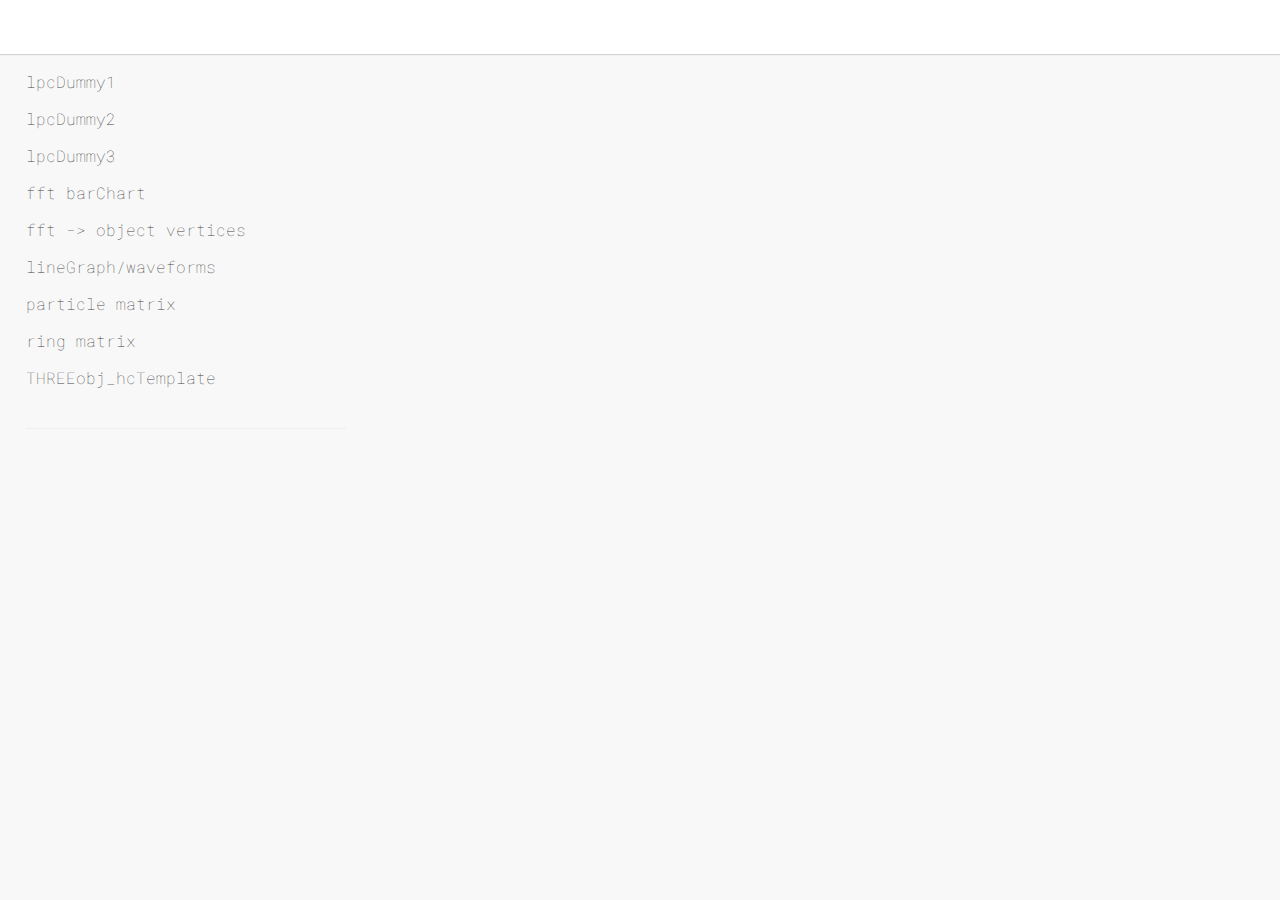
<file: index.html>
<!DOCTYPE html>
<html>
<head>
    <title>3D hc</title>

    <!-- STYLES -->
    <link rel="stylesheet" type="text/css" href="css/styles.css">

    <!-- FAV FONTS -->
    <!-- <link href='https://fonts.googleapis.com/css?family=Lato:100,300,400,700' rel='stylesheet' type='text/css'> -->
    <!-- <link href="https://fonts.googleapis.com/css?family=Cutive+Mono" rel="stylesheet"> -->
    <link href="https://fonts.googleapis.com/css?family=Roboto+Mono:100,300,400,400i,700,700i" rel="stylesheet">

    <!-- LIBS -->
    <script src="libs/jQ/jquery-1.11.3.min.js"></script>
    <script src="libs/three.js"></script>
    <script src="libs/OrbitControls.js"></script>
    <script src="libs/dat.gui.min.js"></script>
    <script src="libs/stats.min.js"></script>
    <script src="libs/EffectComposer.js"></script>
    <script src="libs/RenderPass.js"></script>
    <script src="libs/CopyShader.js"></script>
    <script src="libs/ShaderPass.js"></script>
    <script src="libs/MaskPass.js"></script>

    <script>
        window.onload = window.location = "pages/about.html";
    </script>
</head>
<body>   
<!-- 
    <header>
        <h1>Weird Web Things</h1>
    </header>
    
    <main id="main">
        <div class="left">
            <nav>
                <ul>
                    <li id="lpc"  class="navItem">lpcDumbDumb</li>
                    <li id="bar"  class="navItem">fft barChart</li>
                    <li id="fftObj" class="navItem">fft -> object vertices</li>
                    <li id="line" class="navItem">lineGraph (ala joy division)</li>
                    <li id="matrix" class="navItem">particle matrix</li>
                    <li id="ring" class="navItem">ring matrix</li>
                    <li id="3obj" class="navItem">THREEobj_hcTemplate</li>
                </ul>
                <div id="notesWrap">
                    <h2 id="notesHead" class="notes"></h2>
                    <div id="notesTxt" class="notes"></div>
                </div>
            <nav>

        </div>
        <div id="threeBox" class="mid"></div>
        <div class="right"></div>
    </main>

    <footer></footer>


    <!- SCRIPTS -> 
        <script src="js/webAudioUtils.js"></script> 
        <script src="js/lpcDummy.js"></script> 
        <script src="js/fftBar.js"></script> 
        <script src="js/fftObj.js"></script> 
        <script src="js/lineGraph.js"></script>
        <script src="js/plane.js"></script>
        <script src="js/pie.js"></script>
        <script src="js/THREEobj_hcTemplate.js"></script> 
        <script src="js/app.js"></script> 
    -->
</body>
</html>
</file>
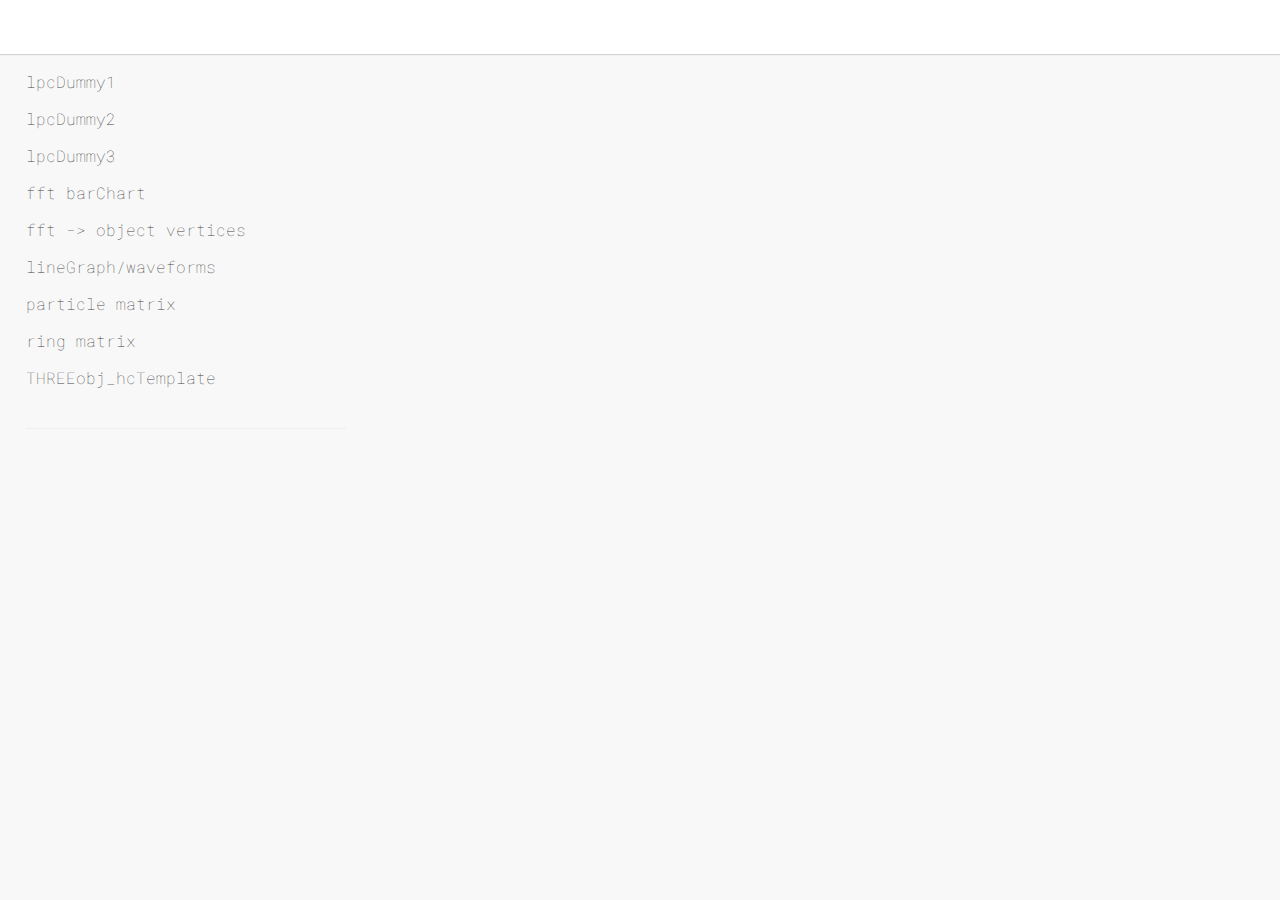
<file: pages/about.html>
<!DOCTYPE html>
<html>
<head>
    <title>3D hc</title>

    <!-- STYLES -->
    <link rel="stylesheet" type="text/css" href="../css/styles.css">

    <!-- FAV FONTS -->
    <!-- <link href='https://fonts.googleapis.com/css?family=Lato:100,300,400,700' rel='stylesheet' type='text/css'> -->
    <!-- <link href="https://fonts.googleapis.com/css?family=Cutive+Mono" rel="stylesheet"> -->
    <link href="https://fonts.googleapis.com/css?family=Roboto+Mono:100,300,400,400i,700,700i" rel="stylesheet">

    <!-- LIBS -->
    <script src="../libs/jQ/jquery-1.11.3.min.js"></script>
    <script src="../libs/three.js"></script>
    <!-- 
    <script src="../libs/OrbitControls.js"></script>
    <script src="../libs/dat.gui.min.js"></script>
    <script src="../libs/stats.min.js"></script>
    <script src="../libs/chroma.min.js"></script>
    <script src="../libs/EffectComposer.js"></script>
    <script src="../libs/RenderPass.js"></script>
    <script src="../libs/CopyShader.js"></script>
    <script src="../libs/ShaderPass.js"></script>
    <script src="../libs/MaskPass.js"></script>
    -->

</head>
<body>   
    <header><h1></h1></header>
    
    <main id="main">
        <div class="left">
            <nav><ul></ul></nav>
            <div id="notesWrap">
                <h2 id="notesHead" class="notes"></h2>
                <div id="notesTxt" class="notes"></div>
            </div>
        </div>
        
        <div id="threeBox" class="mid"></div>
        <div class="right"></div>
    </main>

    <footer></footer>


    <!-- SCRIPTS --> 
        <script src="../js/webAudioUtils.js"></script> 
        <script src="../js/app.js"></script> 
        <script>
            //window.onload = init...
        </script>

</body>
</html>
</file>
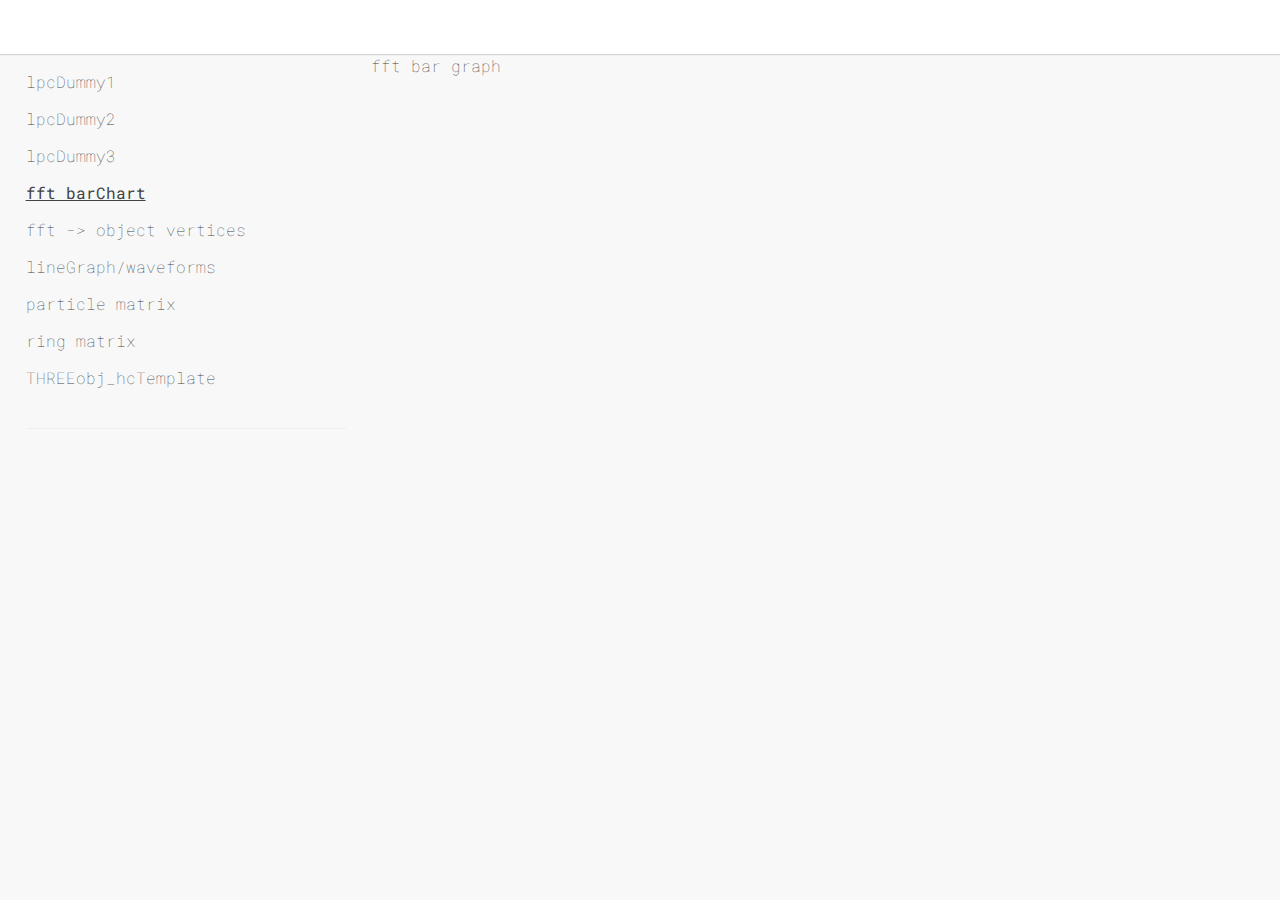
<file: pages/fftBar.html>
<!DOCTYPE html>
<html>
<head>
    <title>3D hc</title>

    <!-- STYLES -->
    <link rel="stylesheet" type="text/css" href="../css/styles.css">

    <!-- FAV FONTS -->
    <!-- <link href='https://fonts.googleapis.com/css?family=Lato:100,300,400,700' rel='stylesheet' type='text/css'> -->
    <!-- <link href="https://fonts.googleapis.com/css?family=Cutive+Mono" rel="stylesheet"> -->
    <link href="https://fonts.googleapis.com/css?family=Roboto+Mono:100,300,400,400i,700,700i" rel="stylesheet">

    <!-- LIBS -->
    <script src="../libs/jQ/jquery-1.11.3.min.js"></script>
    <script src="../libs/three.js"></script>
    
    <script src="../libs/OrbitControls.js"></script>
    <script src="../libs/dat.gui.min.js"></script>
    <script src="../libs/stats.min.js"></script>
    <!-- 
    <script src="../libs/EffectComposer.js"></script>
    <script src="../libs/RenderPass.js"></script>
    <script src="../libs/CopyShader.js"></script>
    <script src="../libs/ShaderPass.js"></script>
    <script src="../libs/MaskPass.js"></script>
    -->

</head>
<body>   
    <header><h1></h1></header>
    
    <main id="main">
        <div class="left">
            <nav><ul></ul></nav>
            <div id="notesWrap">
                <h2 id="notesHead" class="notes"></h2>
                <div id="notesTxt" class="notes"></div>
            </div>
        </div>
        
        <div id="threeBox" class="mid">fft bar graph</div>
        <div class="right"></div>
    </main>

    <footer></footer>


    <!-- SCRIPTS --> 
        <script src="../js/webAudioUtils.js"></script> 
        <script src="../js/fftBar.js"></script> 
        <script src="../js/app.js"></script> 
        <script>
            window.onload = initFFTbar;
        </script>

</body>
</html>
</file>
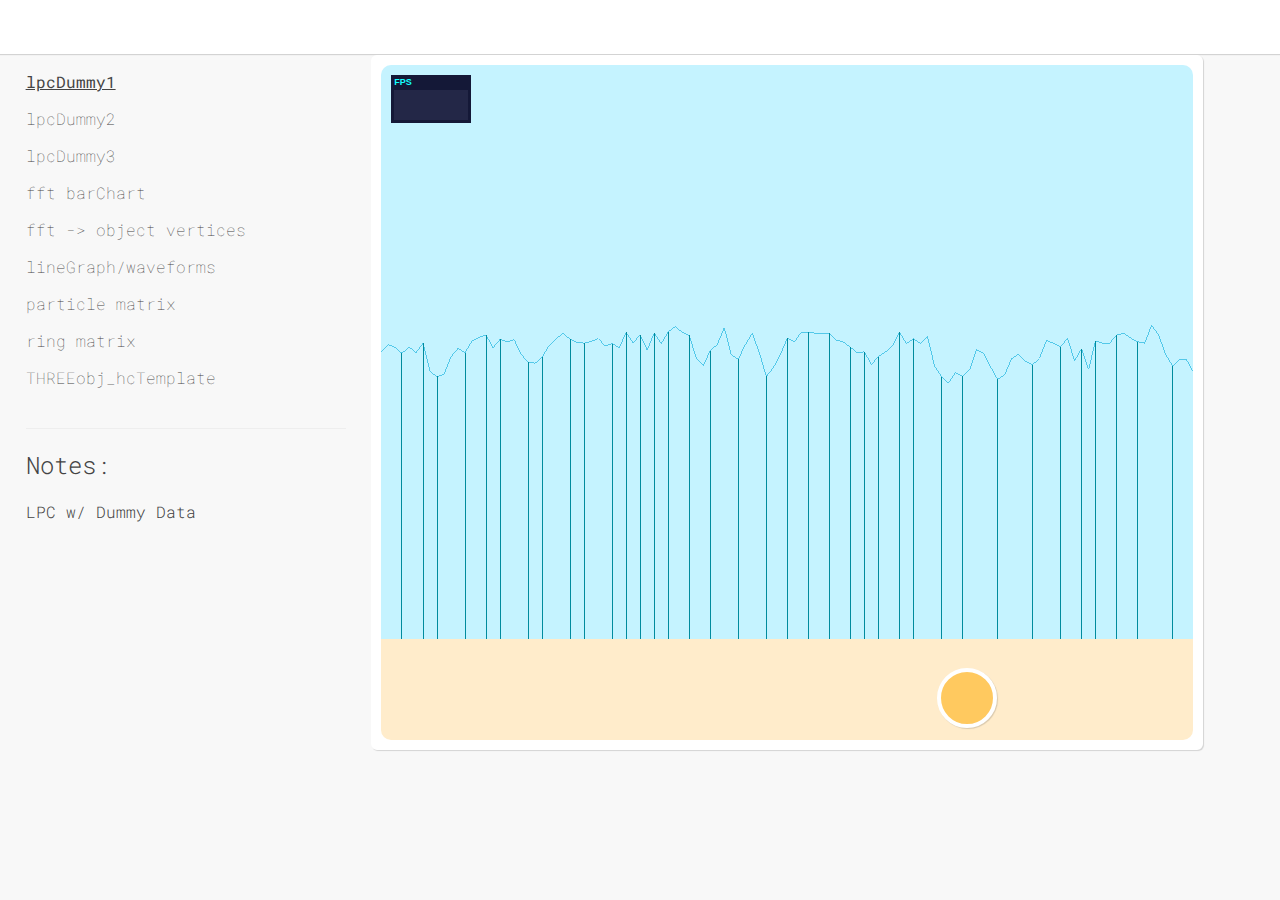
<file: pages/lpcDummy1.html>
<!DOCTYPE html>
<html>
<head>
    <title>3D hc</title>

    <!-- STYLES -->
    <link rel="stylesheet" type="text/css" href="../css/styles.css">
    <!-- <link rel="stylesheet" type="text/css" href="../css/lpcTester.css"> -->

    <!-- FAV FONTS -->
    <!-- <link href='https://fonts.googleapis.com/css?family=Lato:100,300,400,700' rel='stylesheet' type='text/css'> -->
    <!-- <link href="https://fonts.googleapis.com/css?family=Cutive+Mono" rel="stylesheet"> -->
    <link href="https://fonts.googleapis.com/css?family=Roboto+Mono:100,300,400,400i,700,700i" rel="stylesheet">

    <!-- LIBS -->
    <script src="../libs/jQ/jquery-1.11.3.min.js"></script>
    <!-- <script src="../libs/three.js"></script> -->
    <script src="../libs/three.min.js"></script>
    <script src="../libs/OrbitControls.js"></script>
    <script src="../libs/dat.gui.min.js"></script>
    <script src="../libs/stats.min.js"></script>
    <script src="../libs/chroma.min.js"></script>
    <!-- 
    <script src="../libs/EffectComposer.js"></script>
    <script src="../libs/RenderPass.js"></script>
    <script src="../libs/CopyShader.js"></script>
    <script src="../libs/ShaderPass.js"></script>
    <script src="../libs/MaskPass.js"></script>
    -->

</head>
<body>   
    <header><h1></h1></header>
    
    <main id="main">
        <div class="left">
            <nav><ul></ul></nav>
            <div id="notesWrap">
                <h2 id="notesHead" class="notes"></h2>
                <div id="notesTxt" class="notes"></div>
            </div>
        </div>
        
        <div id="threeBox" class="mid">
            <div class="slider-and-canvas">
                <div id="waveHolder"></div>
                <div id="sand"></div>
                <div id="slider" class="slider lpc-range">
                    <input type="range" min="25" value="40" max="45">
                    <!-- <output id="output" name="rangeVal">val</output> -->
                </div> <!-- end .slider -->
                </div><!-- end slider-and-canvas --> 
        </div> <!-- end .mid -->

        <div class="right"></div>
    </main>

    <footer></footer>


    <!-- SCRIPTS --> 
        <script src="../js/webAudioUtils.js"></script> 
        <script src="../js/lpcDummy1.js"></script> 
        <script src="../js/app.js"></script> 
        <script>
            window.onload = initLPC1;
        </script>

</body>
</html>
</file>
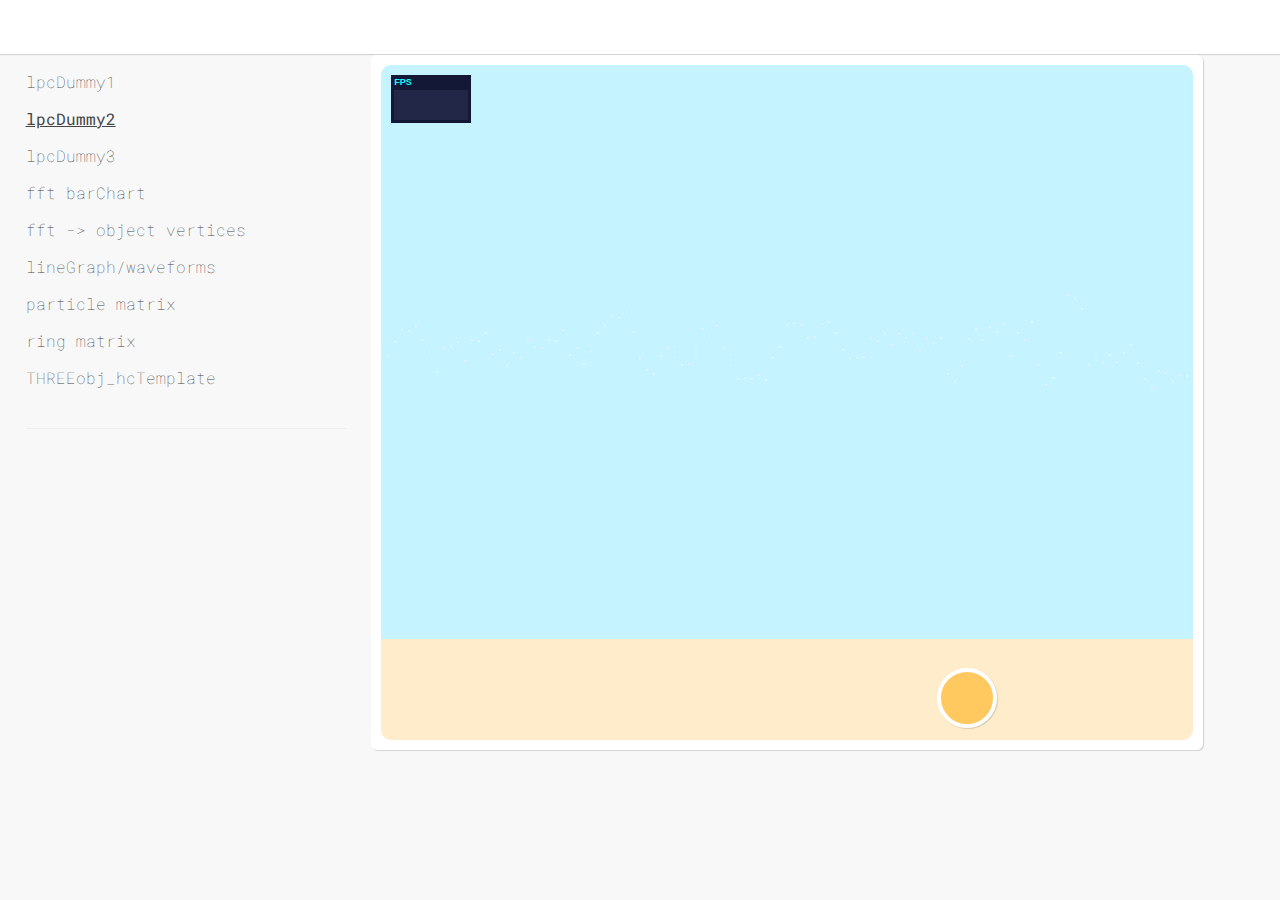
<file: pages/lpcDummy2.html>
<!DOCTYPE html>
<html>
<head>
    <title>3D hc</title>

    <!-- STYLES -->
    <link rel="stylesheet" type="text/css" href="../css/styles.css">
    <!-- <link rel="stylesheet" type="text/css" href="../css/lpcTester.css"> -->

    <!-- FAV FONTS -->
    <!-- <link href='https://fonts.googleapis.com/css?family=Lato:100,300,400,700' rel='stylesheet' type='text/css'> -->
    <!-- <link href="https://fonts.googleapis.com/css?family=Cutive+Mono" rel="stylesheet"> -->
    <link href="https://fonts.googleapis.com/css?family=Roboto+Mono:100,300,400,400i,700,700i" rel="stylesheet">

    <!-- LIBS -->
    <script src="../libs/jQ/jquery-1.11.3.min.js"></script>
    <!-- <script src="../libs/three.js"></script> -->
    <script src="../libs/three.min.js"></script>
    <script src="../libs/OrbitControls.js"></script>
    <script src="../libs/dat.gui.min.js"></script>
    <script src="../libs/stats.min.js"></script>
    <script src="../libs/chroma.min.js"></script>
    <!-- 
    <script src="../libs/EffectComposer.js"></script>
    <script src="../libs/RenderPass.js"></script>
    <script src="../libs/CopyShader.js"></script>
    <script src="../libs/ShaderPass.js"></script>
    <script src="../libs/MaskPass.js"></script>
    -->

</head>
<body>   
    <header><h1></h1></header>
    
    <main id="main">
        <div class="left">
            <nav><ul></ul></nav>
            <div id="notesWrap">
                <h2 id="notesHead" class="notes"></h2>
                <div id="notesTxt" class="notes"></div>
            </div>
        </div>

        <div id="threeBox" class="mid">
            <div class="slider-and-canvas">
                <div id="waveHolder"></div>
                <div id="sand"></div>
                <div id="slider" class="slider lpc-range">
                    <input type="range" min="25" value="40" max="45">
                    <!-- <output id="output" name="rangeVal">val</output> -->
                </div> <!-- end .slider -->
                </div><!-- end slider-and-canvas --> 
        </div> <!-- end .mid -->

        <div class="right"></div>
    </main>

    <footer></footer>


    <!-- SCRIPTS --> 
        <script src="../js/webAudioUtils.js"></script> 
        <script src="../js/lpcDummy2.js"></script> 
        <script src="../js/app.js"></script> 
        <script>
            window.onload = initLPC2;
        </script>

</body>
</html>
</file>
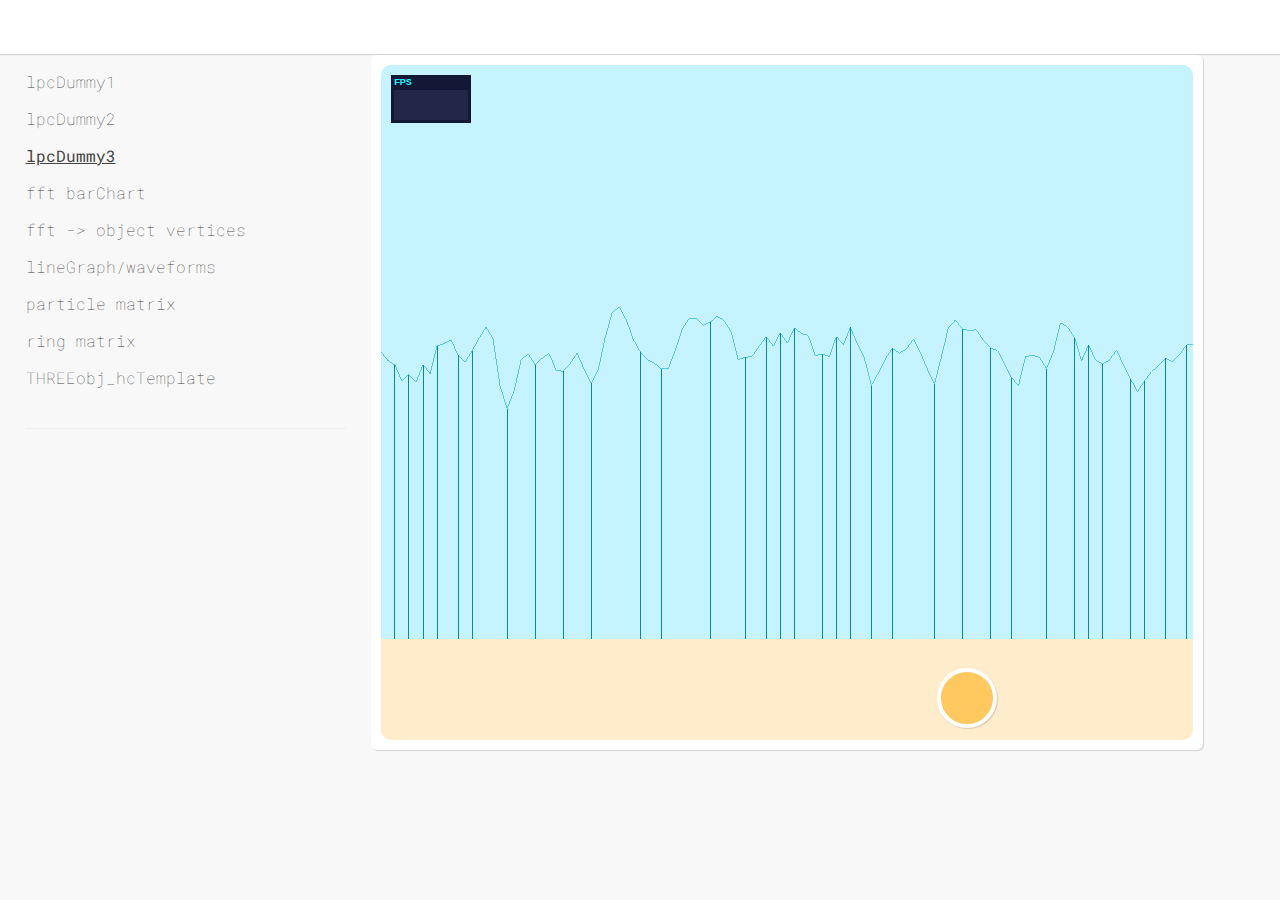
<file: pages/lpcDummy3.html>
<!DOCTYPE html>
<html>
<head>
    <title>3D hc</title>

    <!-- STYLES -->
    <link rel="stylesheet" type="text/css" href="../css/styles.css">
    <!-- <link rel="stylesheet" type="text/css" href="../css/lpcTester.css"> -->

    <!-- FAV FONTS -->
    <!-- <link href='https://fonts.googleapis.com/css?family=Lato:100,300,400,700' rel='stylesheet' type='text/css'> -->
    <!-- <link href="https://fonts.googleapis.com/css?family=Cutive+Mono" rel="stylesheet"> -->
    <link href="https://fonts.googleapis.com/css?family=Roboto+Mono:100,300,400,400i,700,700i" rel="stylesheet">

    <!-- LIBS -->
    <script src="../libs/jQ/jquery-1.11.3.min.js"></script>
    <!-- <script src="../libs/three.js"></script> -->
    <script src="../libs/three.min.js"></script>
    <script src="../libs/OrbitControls.js"></script>
    <script src="../libs/dat.gui.min.js"></script>
    <script src="../libs/stats.min.js"></script>
    <script src="../libs/chroma.min.js"></script>
    <!-- 
    <script src="../libs/EffectComposer.js"></script>
    <script src="../libs/RenderPass.js"></script>
    <script src="../libs/CopyShader.js"></script>
    <script src="../libs/ShaderPass.js"></script>
    <script src="../libs/MaskPass.js"></script>
    -->

</head>
<body>   
    <header><h1></h1></header>
    
    <main id="main">
        <div class="left">
            <nav><ul></ul></nav>
            <div id="notesWrap">
                <h2 id="notesHead" class="notes"></h2>
                <div id="notesTxt" class="notes"></div>
            </div>
        </div>
        
        <div id="threeBox" class="mid">
            <div class="slider-and-canvas">
                <div id="waveHolder"></div>
                <div id="sand"></div>
                <div id="slider" class="slider lpc-range">
                    <input type="range" min="25" value="40" max="45">
                    <!-- <output id="output" name="rangeVal">val</output> -->
                </div> <!-- end .slider -->
                </div><!-- end slider-and-canvas --> 
        </div> <!-- end .mid -->

        <div class="right"></div>
    </main>

    <footer></footer>


    <!-- SCRIPTS --> 
        <script src="../js/webAudioUtils.js"></script> 
        <script src="../js/lpcDummy3.js"></script> 
        <script src="../js/app.js"></script> 
        <script>
            window.onload = initLPC3;
        </script>

</body>
</html>
</file>
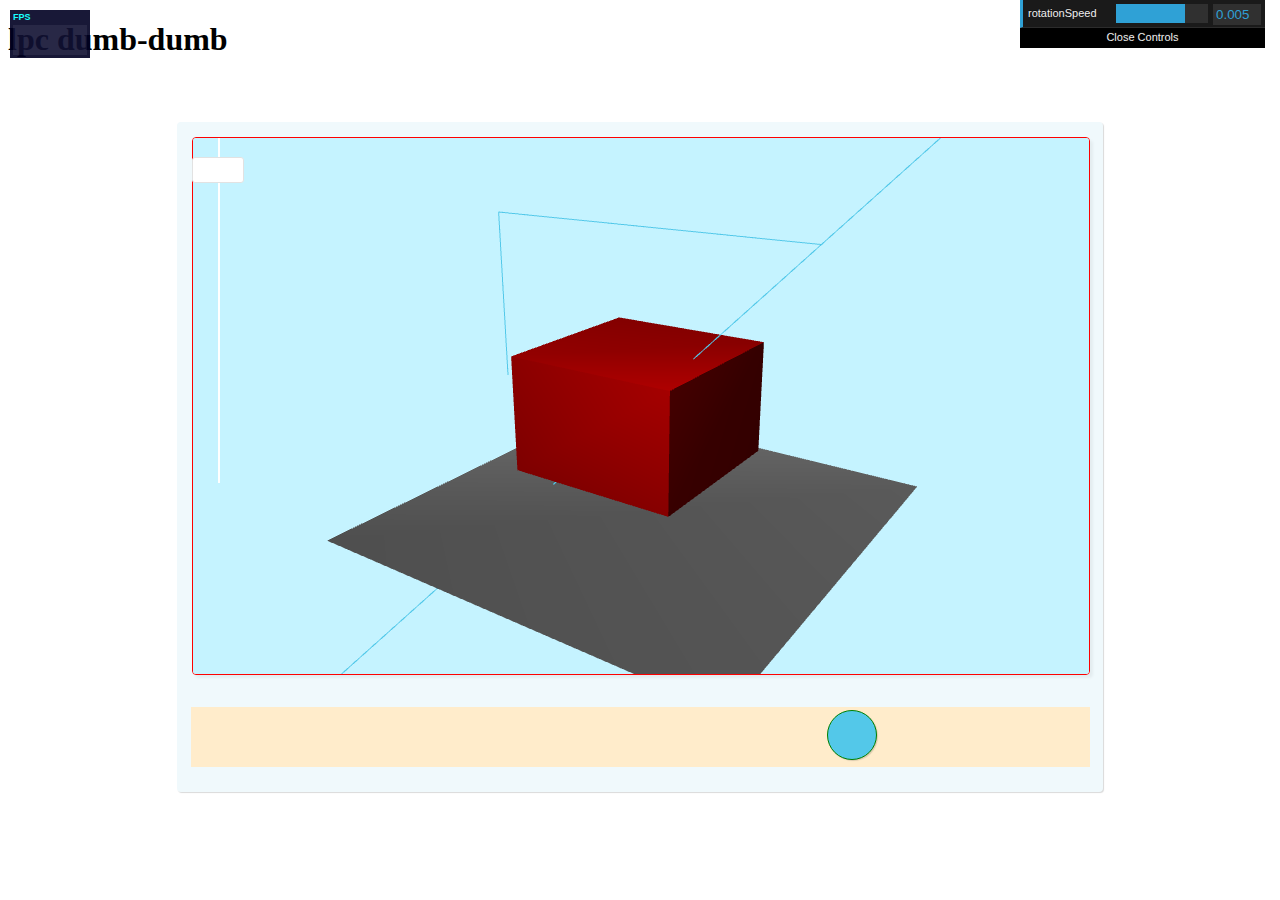
<file: pages/lpcTester_hc.html>
<!DOCTYPE html>
<html>
<head>
    <title>LPC Tester</title>
    <link rel="stylesheet" type="text/css" href="../css/lpcTester.css">
    <script src="../../libs/three.js"></script>
    <script src="../../libs/dat.gui.min.js"></script>
    <script src="../../libs/stats.min.js"></script>
    <style></style>
</head>
<body>
    <h1>lpc dumb-dumb</h1>
    <div class="lpc-container">
        <div class="slider-and-canvas">
            <div id="waveHolder"></div>
            <div id="slider" class="slider lpc-range">
                <input type="range" min="25" value="40" max="45">
                <output id="output" name="rangeVal"></output>
                <div id="sand"></div>
            </div> <!-- end .slider -->
        </div><!-- end slider-and-canvas -->
    </div> <!-- end lpc-container -->

    <script>
        // globals
        var renderer, scene, camera, control, stats; // 3js stuff

        var container, waveHolder, slider, output, canvas; // html eles

        var line, peaks, points, frequencyScaling, peakSegments; // lpc stuff

        var dummyPointCount = 256;
        var dummyPoints = [];
        for (var i=0; i<dummyPointCount; i++)
            dummyPoints.push(0);
        var dummyNoisiness = 0.05

        // requestAnim shim layer by Paul Irish
        window.requestAnimFrame = (function(){
            return  window.requestAnimationFrame       ||
            window.webkitRequestAnimationFrame ||
            window.mozRequestAnimationFrame    ||
            window.oRequestAnimationFrame      ||
            window.msRequestAnimationFrame     ||
            function(/* function */ callback, /* DOMElement */ element){
                window.setTimeout(callback, 1000 / 60);
            };
        })();

        function linScale(v, inlow, inhigh, outlow, outhigh) {
            var range = outhigh - outlow;
            var domain = inhigh - inlow;
            var ov = (v - inlow) / domain;
            ov = (ov * range) + outlow;
            return ov;
        }


        function getDummyLPCCoefficients(cb) {
            var msg = {};
            msg.coefficients = [];
            msg.freqPeaks = [];
            var pointCount = dummyPointCount;
            for (var i=0; i<pointCount; i++) {
                if (i==0 || i==(pointCount-1))
                    dummyPoints[i] = 0;
                else {
                    var p = (Math.random() - 0.5) * dummyNoisiness;
                    dummyPoints[i] = dummyPoints[i] + p;
                }
            }
            for (var i=0; i<pointCount; i++) {
                if (i==0 || i==(pointCount-1))
                    msg.coefficients.push(dummyPoints[i])
                else {
                    var vrg = dummyPoints[i-1] + dummyPoints[i] + dummyPoints[i+1]
                    msg.coefficients.push(vrg/3);
                }
            }
            for (var i=0; i<pointCount; i++) {
                if (i>0 && i<(pointCount-1)) {
                    if (dummyPoints[i-1] > dummyPoints[i] && dummyPoints[i] < dummyPoints[i+1]) {
                        msg.freqPeaks.push({
                            X: linScale(i, 0, pointCount-1, -1, 1),
                            Y: msg.coefficients[i]
                        });
                    }
                }
            }
            msg.freqScale = 2.2;
            if (cb)
                cb(msg);
        }   

        container = document.getElementsByClassName("slider-and-canvas");
        waveHolder = document.getElementById("waveHolder");
        slider = document.getElementById("slider");
        output = document.getElementById("output");
        console.log(waveHolder);

        var WIDTH = waveHolder.clientWidth; 
        var HEIGHT=waveHolder.clientHeight; 
        var ASPECT = WIDTH/HEIGHT;

        // Called by window.onload
        function init() {

            //console.log(WIDTH);

            // Create the scene -- container obj for all 3js elements: cameras, lights, shapes.  
                scene = new THREE.Scene();

            // Create the camera. 
                //Args = field of veiw, aspect ratio, near-clip, far clip
                camera = new THREE.PerspectiveCamera(35, ASPECT, 0.1, 100);
                //camera = new THREE.OrthographicCamera(WIDTH/-4, WIDTH/4, HEIGHT/-4, HEIGHT/4, 1, 100);
                scene.add(camera);
                camera.position.set(10, 10, 25); //front ortho view
                //camera.lookAt(new THREE.Vector3(0, 0, 0));
                //camera.position.x = 15;
                //camera.position.y = 16;
                //camera.position.z = 13;
                //camera.lookAt(scene.position);

        
            // Create a render. Basically just sets the bg color & size
                renderer = new THREE.WebGLRenderer({ antialias: true });
                renderer.setSize(WIDTH, HEIGHT);
                //renderer.setPixelRatio( window.devicePixelRatio ); #st
                renderer.setClearColor(0xC5F3FF, 1.0);  //#hc #C5F3FF;
                //renderer.shadowMapEnabled = true;
            
                // Add the output of the renderer to the html
                canvas = renderer.domElement;
                canvas.id = "lpc-canvas";
                waveHolder.appendChild(canvas);

                var material = new THREE.LineBasicMaterial({
                    color: 0x53c8e9, //53C8E9;
                    linewidth: 5,
                    linecap: "round",
                    //vertexColors: "THREE.VertexColors"
                });

                var geometry = new THREE.Geometry();
                geometry.vertices.push(
                    new THREE.Vector3( -6, 0, 0 ),
                    new THREE.Vector3( -6, 6, 0 ),
                    new THREE.Vector3( 6, 6, 0 )
                );

                var line = new THREE.Line( geometry, material );
                scene.add( line );

                    // create the ground plane
                    var planeGeometry = new THREE.PlaneGeometry(15, 15);
                    var planeMaterial = new THREE.MeshLambertMaterial({color: 0xcccccc});
                    var plane = new THREE.Mesh(planeGeometry, planeMaterial);
                    plane.receiveShadow = true;

                    // rotate and position the plane
                    plane.rotation.x = -0.5 * Math.PI; // this makes a horizontal plane (Shape geometry is horizontal by default)
                    plane.position.x = 0;
                    plane.position.y = -4;
                    plane.position.z = 0;

                    // add the plane to the scene
                    scene.add(plane);
                    
                    // create a cube
                    var cubeGeometry = new THREE.BoxGeometry(6, 4, 6);
                    var cubeMaterial = new THREE.MeshLambertMaterial({color: 'red'});

                    //var materialArray = applyFaceColors(cubeGeometry);
                    //var cubeMaterial = new THREE.MeshFaceMaterial(materialArray);
                    var cube = new THREE.Mesh(cubeGeometry, cubeMaterial);
                    cube.name='cube';        

                    cube.castShadow = true;
                    //shape position is 0,0,0 by default

                    // add the cube & vertices to the scene
                    scene.add(cube);
                    addVertices(cube);

                    // position and point the camera to the center of the scene
                    //camera.position.x = 15;
                    //camera.position.y = 16;
                    //camera.position.z = 13;
                    //camera.lookAt(scene.position);
                

                // add spotlight for the shadows
                var spotLight = new THREE.SpotLight(0xffffff);
                spotLight.position.set(10, 20, 20);
                spotLight.shadowCameraNear = 20;
                spotLight.shadowCameraFar = 50;
                spotLight.castShadow = true;

                scene.add(spotLight);
                

                // setup the control object for the control gui
                control = new function() {
                    this.rotationSpeed = 0.005;
                    //this.opacity = 0.6;
                    //this.color = cubeMaterial.color.getHex();
                };
                addControlGui(control);
                addStatsObject();


                // add the output of the renderer to the html element
                //document.body.appendChild(renderer.domElement);

                // call the render function, after the first render, interval is determined
                // by requestAnimationFrame
                addVertices(cube);
                render();
                
                //console.log(cube);
                //console.log(cube.geometry.vertices);
                //console.log(plane);
                //console.log(camera);
            
            
        }

        function lpcCoefficientCallback(msg) {
            //var WIDTH = renderer.getSize().width;
            //var HEIGHT = renderer.getSize().height;

            var peakSegments;

            points = msg.coefficients;
            //console.log(points);

            peaks = msg.freqPeaks;
            frequencyScaling = msg.freqScale;
            

            var material = new THREE.LineBasicMaterial({
                color: 0x53C8E9, //0x0000ff //$mainBlue
                linewidth: 1,
                linecap: "round",
                //vertexColors: "THREE.VertexColors"

            });

            var geometry = new THREE.Geometry();      
            for (var i=0; i<points.length; i++) {
                var point = points[i]; 
                var px = linScale(i*frequencyScaling, 0, points.length-1, WIDTH/-2, WIDTH/2);
                //console.log("px is: " + px);
                geometry.vertices.push(new THREE.Vector3(px, px, 0));
            }
            
                var line = new THREE.Line(geometry, material);
                line.geometry.dynamic = true;
                scene.add(line);
                console.log(line);
            
/*
                    // create a cube
                    var cubeGeometry = new THREE.BoxGeometry(10, 8, 10);
                    var cubeMaterial = new THREE.MeshLambertMaterial({color: 'red'});

                    //var materialArray = applyFaceColors(cubeGeometry);
                    //var cubeMaterial = new THREE.MeshFaceMaterial(materialArray);
                    
                    var cube = new THREE.Mesh(cubeGeometry, cubeMaterial);
                    cube.name='cube';        

                    cube.castShadow = true;
                    //shape position is 0,0,0 by default

                    // add the cube & vertices to the scene
                    scene.add(cube);
                    addVertices(cube);
*
                    // position and point the camera to the center of the scene
                    //camera.position.x = 15;
                    //camera.position.y = 16;
                    //camera.position.z = 13;
                    //camera.lookAt(scene.position);
                */

            /*
            if (line === undefined) {
                var material = new THREE.LineBasicMaterial({
                    color: 0x53C8E9 //0x0000ff //$mainBlue
                });
            *
                      
                var geometry = new THREE.Geometry();      
                for (var i=0; i<points.length; i++) {
                    var point = points[i]; 
                    var px = linScale(i*frequencyScaling, 0, points.length-1, WIDTH/-2, WIDTH/2);
                    console.log("px is: " + px);
                    geometry.vertices.push(new THREE.Vector3(px, 0, 0));
                }
                
                    line = new THREE.Line(geometry, material);
                    line.geometry.dynamic = true;
                    scene.add(line);
                    //console.log(line);
                }
                /*
                    if (peakSegments === undefined) {
                        var material = new THREE.LineBasicMaterial({
                            color: 0xFFC95F //0x00ff00 //$darkBlue
                        });
                        var geometry = new THREE.Geometry();
                        peakSegments = new THREE.LineSegments(geometry, material);
                        scene.add(peakSegments);
                    }
                

*/
        }; // end lpcCoefficientCallback()

        /* *
         * Add small spheres on each of the vertices of the supplied mesh.
         * @param mesh
         */
        function addVertices(mesh) {
            /*
            var vertices = mesh.geometry.vertices;
            var vertexMaterial = new THREE.MeshPhongMaterial({color: 0x00ff00});

            // for each vertex, add a sphere
            vertices.forEach(function (vertex) {
                var vertexSphere = new THREE.SphereGeometry(0.15);
                var vertexMesh = new THREE.Mesh(vertexSphere, vertexMaterial);
                vertexMesh.position = vertex;
                scene.add(vertexMesh);
            });
            */
        }

        function addControlGui(controlObject) {
            var gui = new dat.GUI();
            
            //cube scene gui 
            
            gui.add(controlObject, 'rotationSpeed', -0.01, 0.01);
            //gui.add(controlObject, 'opacity', 0.1, 1);
            //gui.addColor(controlObject, 'color');
        }

        function addStatsObject() {
            stats = new Stats();
            stats.setMode(0); // mode(0) is fps | mode(1) is ms needed to render each frame

            stats.domElement.style.position = 'absolute';
            stats.domElement.style.left = '10px';
            stats.domElement.style.top = '10px';

            document.body.appendChild( stats.domElement );
        }

        /**
         * Applies coloring to each individual face and updates the geometry so
         * the materialIndex points to the correct face
         *
         * @param geometry the geometry to create facecolor for
         * @return an array of materials
         *
        function applyFaceColors(geometry) {
            var result = [];

            var faceCount = 0;
            geometry.faces.forEach(function(face) {
                face.materialIndex = faceCount++;
                result.push(new THREE.MeshBasicMaterial({
                    // simple way to create a blueish color for each face
                    color: Math.random()*0x0000FF
                }));
            });

            return result;
        }
        */

        // RENDER!!!
        function render() {
            //obvs use breakpoints for debugging the render/update loop
/*
            if (line !== undefined) {
                for (var i=0; i<points.length; i++) {
                    var px = linScale(i*frequencyScaling, 0, points.length-1, WIDTH/-2, WIDTH/2);
                    var py = linScale(points[i], 1, -1, HEIGHT/-2, HEIGHT/2);
                    line.geometry.vertices[i].set(px, py, 0);
                }
                line.geometry.verticesNeedUpdate = true;
            }
            /*
            if (peaks !== undefined) {
                var geometry = new THREE.Geometry();
                for (var i=0; i<peaks.length; i++) {
                    var peak = peaks[i];
                    var px = linScale(peak.X, -1, 1, 0, frequencyScaling);
                    px = linScale(px, 0, 1, WIDTH/-2, WIDTH/2);
                    var py = linScale(peak.Y, 1, -1, HEIGHT/-2, HEIGHT/2);
                    var v1 = new THREE.Vector3(px, py, 1);
                    var v2 = new THREE.Vector3(px, HEIGHT/2, 1);
                    geometry.vertices.push(v1);
                    geometry.vertices.push(v2);
                }
                peakSegments.geometry = geometry;
                peakSegments.geometry.verticesNeedUpdate = true;
            }
            */
            
            //  CUBE SCENE
                // update the camera
                //var rotSpeed = 0.0;
                var rotSpeed = control.rotationSpeed;
                camera.position.x = camera.position.x * Math.cos(rotSpeed) + camera.position.z * Math.sin(rotSpeed);
                camera.position.z = camera.position.z * Math.cos(rotSpeed) - camera.position.x * Math.sin(rotSpeed);
                camera.lookAt(scene.position);

                // change opacity
                //scene.getObjectByName('cube').material.opacity = control.opacity;

                // change color
                //scene.getObjectByName('cube').material.color = new THREE.Color(control.color);
            


            // update FPS stats
            stats.update();

            getDummyLPCCoefficients(lpcCoefficientCallback);

            // render using requestAnimationFrame
            requestAnimationFrame(render);
            //update();
            renderer.render(scene, camera);
        }


        // helper fx for resize event 
            function handleResize() { 
                // if perspective cam
                camera.aspect = waveHolder.clientWidth / waveHolder.clientHeight;
                
                // if ortho cam
                //camera.left = -WIDTH/2;
                //camera.right = WIDTH/2;
                //camera.top = -HEIGHT/2;
                //camera.bottom = HEIGHT/2;
                
                
                camera.updateProjectionMatrix();
                renderer.setSize(waveHolder.clientWidth, waveHolder.clientHeight);
            }       

        // window.onload
            window.onload = init;
            window.addEventListener('resize', handleResize, false);

    </script>

</body>
</html>
</file>
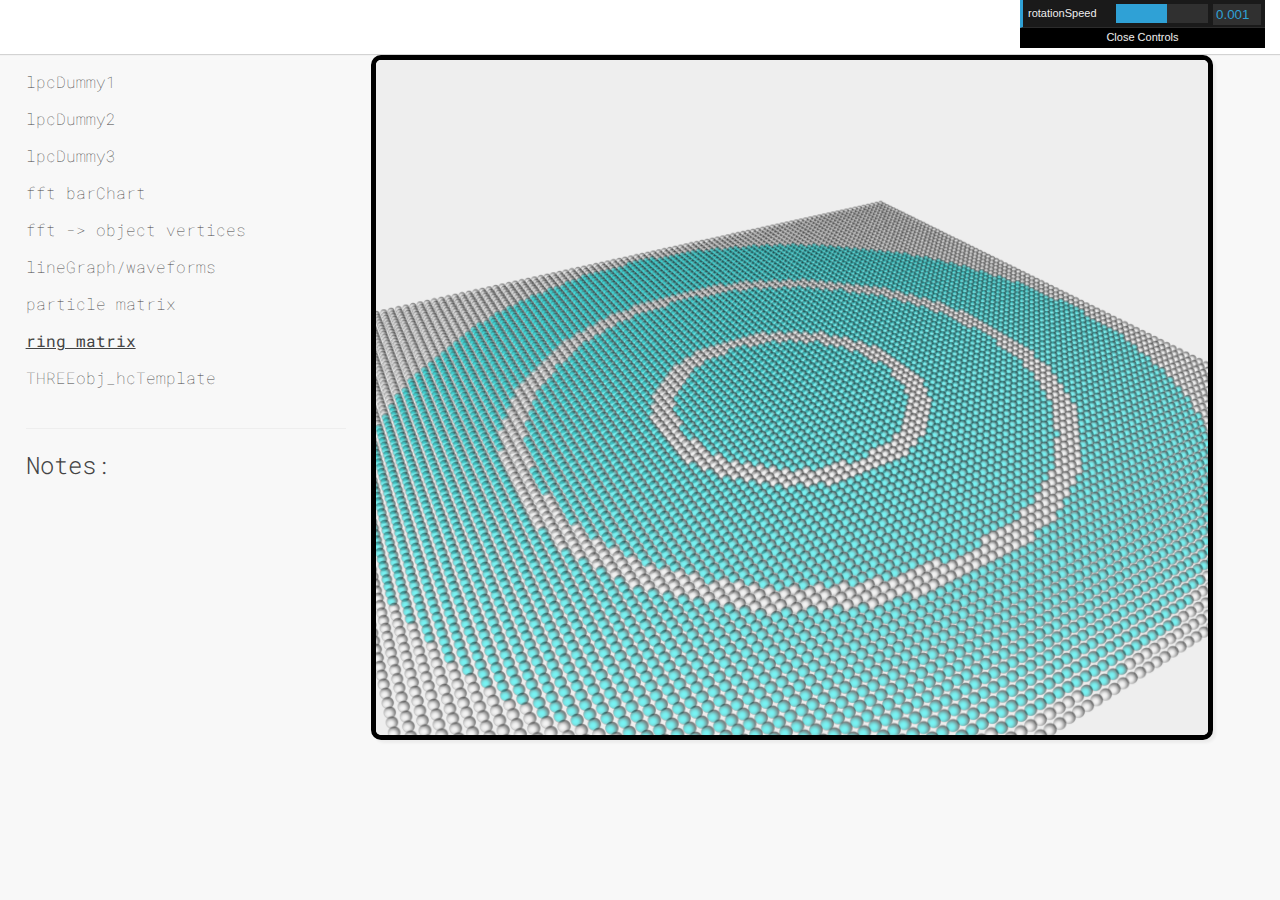
<file: pages/ringMatrix.html>
<!DOCTYPE html>
<html>
<head>
    <title>3D hc</title>

    <!-- STYLES -->
    <link rel="stylesheet" type="text/css" href="../css/styles.css">

    <!-- FAV FONTS -->
    <!-- <link href='https://fonts.googleapis.com/css?family=Lato:100,300,400,700' rel='stylesheet' type='text/css'> -->
    <!-- <link href="https://fonts.googleapis.com/css?family=Cutive+Mono" rel="stylesheet"> -->
    <link href="https://fonts.googleapis.com/css?family=Roboto+Mono:100,300,400,400i,700,700i" rel="stylesheet">

    <!-- LIBS -->
    <script src="../libs/jQ/jquery-1.11.3.min.js"></script>
    <script src="../libs/three.js"></script>
    <script src="../libs/OrbitControls.js"></script>
    <script src="../libs/dat.gui.min.js"></script>
    <script src="../libs/stats.min.js"></script>
    <script src="../libs/chroma.min.js"></script>
    <!-- 
    <script src="../libs/EffectComposer.js"></script>
    <script src="../libs/RenderPass.js"></script>
    <script src="../libs/CopyShader.js"></script>
    <script src="../libs/ShaderPass.js"></script>
    <script src="../libs/MaskPass.js"></script>
    -->

</head>
<body>    
    <header><h1></h1></header>
    
    <main id="main">
        <div class="left">
            <nav><ul></ul></nav>
            <div id="notesWrap">
                <h2 id="notesHead" class="notes"></h2>
                <div id="notesTxt" class="notes"></div>
            </div>
        </div>
        <div id="threeBox" class="mid"></div>
        <div class="right"></div>
    </main>

    <footer></footer>


    <!-- SCRIPTS --> 
        <script src="../js/webAudioUtils.js"></script> 
         <script src="../js/ringMatrix.js"></script> 
        <script src="../js/app.js"></script> 
        <script>
            window.onload = initRingMatrix;
        </script>

</body>
</html>
</file>
<file: css/styles.css>
body {
	position: relative;
	display: flex;
	flex-direction: column;
    flex-wrap: nowrap;
	justify-content: flex-start;
	/*font-family: lato, sans-serif;*/
	font-family: 'Roboto Mono', monospace;
	font-weight: 100;
	margin: 0;
	background-color: #f8f8f8;
	color: #444;
	border-radius: 4px;
	text-rendering: optimizeLegibility;
	-webkit-font-smoothing: subpixel-antialiased;
    overflow-x: hidden;
}

header {
	display: flex;
	flex-direction: row;
	
	min-height: 2vh;
	height: auto;
	width: 100vw;
	order: 1;
	align-self: auto;
	/*background-color: #fff;*/
/*	padding: 0.1% 2%;
	margin-bottom: 25px;*/
	background-color: #fff;
	box-shadow: 0px 1px 1px rgba(0,0,0,0.15);
	border: 0px solid pink;
}
	h1 {
		font-weight: 100;
		font-size: 2.5em;
	}

footer {
	display: flex;
	flex-direction: row;
	height: 10vh;
	width: 100vw;
	order: 3;
	align-self: auto;
	margin-top: 25px;
	padding: 0.1% 2%;
	/*background-color: #363636;*/
	border: 0px solid pink;
}

nav {
	border: 0px solid pink;
}

ul, ol {
	margin: 0px;
	padding: 0px;
	list-style: none;
	border: 0px solid yellow;
}

nav>ul>li {
	margin: 1em 0;
	font-weight: 100;
	border: 0px solid lightGray;

}

a {
	/*text-decoration: none;*/
	color: #333333;
}

.bold {	font-weight: 400; }

button { border: 0px; }

*:focus {
	outline: none;
	border: none;
}


#main {
	display: flex;
	flex-direction: row;
	position: relative;
	order: 2;
	align-self: auto;
	height: 75vh;
	width: 100vw;
	margin: 0;
	padding: 0.1% 2%;
	/*background-color: #363636;*/
	border: 0px solid lightBlue;
}

.left {
	order: 1;
	align-self: auto;
	height: 100%;
	width: 25%;
	padding: 0;
	padding-right: 2%;
	border: 0px solid lightBlue;
	}

	li.select {
		text-decoration: underline;
		font-weight: 400;
	}

	#notesWrap {
		margin-top: 2.5em;
		border-top: 1px solid #eee;
	}

	#notesHead {
		font-size: 1.5em;
		font-weight: 300;
		text-decoration: none;
	}

	#notesTxt {
		font-weight: 300;
		border: 0px solid orange;
	}


.mid {
	order: 2;
	align-self: auto;
	display: flex;
	position: relative;
	height: 100%;
	width: 65%;
	padding: 0;
	border: 0px solid orange;
}

	#canvas, #lpc-canvas {  /* this is created by 3js */
		border-radius: 10px;
		border: 5px solid #000;
		box-shadow: 3px 3px 3px rgba(0,0,0,0.05); 
		z-index: 0;
	}

	#lpc-canvas {  /* this is created by 3js */
		border: 0;
		border-radius: 0px;
		border-top-right-radius: 10px;
		border-top-left-radius: 10px;
		border-bottom-right-radius: 0px;
		border-bottom-left-radius: 0px;
		box-shadow: 0px 0px 0px rgba(0,0,0,0.0); 
	}

	.slider-and-canvas {
		position: relative;
		background-color: white;
		/*border-bottom: 25px solid #F0F9FC;*/
		width: 100%;
		height: 100%;
		border-radius: 6px;
		border: 10px solid white;
		box-shadow: 1px 1px 1px rgba(0,0,0,0.15);
	}

		#waveHolder {
			height: 85%;
			width: 100%;
			border-bottom-right-radius: 0px;
			border-bottom-left-radius: 0px;
			border: 0px solid lime;
			z-index: 0;
		}

		#sand {
			display: block;
			position: absolute;
			left: 0px;
			bottom: 0px;
			height: 15%; /*60px;*/
			width: 100%;
			background-color: #FFECCB;
			border: 0px solid lime;
			border-bottom-right-radius: 10px;
			border-bottom-left-radius: 10px;
		}

	.lpc-range {
		/*height: 400px;*/
		position: absolute;
		background-color: transparent;
		top: 0;
		z-index: 99;
		left: 0;
		height: 100%;
		width: 100%;
		border: 0px solid red;
	}

	input[type=range] {
		-webkit-appearance: none;
		background-color: transparent;
		box-shadow: none; 
		overflow: visible;
		position: absolute;
		bottom: 10px;
		left: -2px;
		padding: 0 2%;
		width: 96%;
		z-index: 99;
		border: 0px solid blue;
	}
	    input[type=range]::-webkit-slider-thumb {
	      -webkit-appearance: none;
	      margin-top: 0px;
	      width: 60px;
	      height: 60px;
	      border-radius: 50px;
	      background-color: #FFC95F;
	      top: -8px;
	      margin-right: 50px;
	      box-shadow: 1px 1px 1px rgba(0,0,0,0.15);
	      z-index: 9999999999;
	      border: 4px solid white;
		}
/*
	.slider-and-canvas output {
		position: absolute;
		top: 20px;
		display: block;
		width: 50px;
		height: 24px;
		background-color: #fff;
		border-radius: 3px;
		box-shadow: 1px 1px 1px rgba(0,0,0,0.15);
		color: #4d4d4d;
		font-size: .8em;
		font-weight: bold;
		line-height: 24px;
		text-align: center;
	}

	.slider-and-canvas output:after {
		display: block;
		position: absolute;
		top: -20px;
		content: '';
		height: 345px;
		width: 2px;
		margin-left: 50%;
		margin-right: 50%;
		background-color: white;
		box-shadow: 1px 1px 1px rgba(0,0,0,0.05);
		z-index: -1;
		border: 0px solid green;
	}
*/

/* ============================================================ */
.right {
	order: 3;
	align-self: auto;
	height: 100%;
	width: 5%;
	border: 0px solid lightBlue;
	}
</file>
<file: css/lpcTester.css>
/*
* {
	border-radius: 4px;
}

body {
    margin: 0;
    overflow: hidden;
} 

h1 {
	display: block;
	text-align: center;
	font-family: sans-serif;
	font-weight: 400;
	margin: 30px;
	color: #53C8E9;
}
*/
.lpc-container {
	display: block;
	position: relative;
	width: 70vw;
	height: 70vh;
	margin: 5% auto;
	padding: 0;
	border-radius: 4px;
	background-color: #F0F9FC;
	border: 15px solid #F0F9FC;
	border-bottom: 25px solid #F0F9FC;
	box-shadow: 1px 1px 1px rgba(0,0,0,0.15);
}


.slider-and-canvas {
	/*display: inline-block;*/
	/*position: absolute;
	left: 0;*/
	position: absolute;
	width: 100%;
	height: 100%;
	border: 0px solid lime;
}

#waveHolder {
	height: 85%;
	width: 100%;
	border: 0px solid blue;
	z-index: 0;
}

#lpc-canvas {  /* this is created by 3js */
	/*width: 100%;
	height: 100%;*/
	margin: auto;
	border-radius: 4px;
	border: 1px solid red;

	box-shadow: 3px 3px 3px rgba(0,0,0,0.05); 
	z-index: 0;
}


.lpc-range {
	/*height: 400px;*/
	background-color: transparent;
	position: absolute;
	top: 0;
	z-index: 99;
	left: 0;
	height: 100%;
	width: 100%;
	border: 0px solid red;
}

	input[type=range] {
		-webkit-appearance: none;
		background-color: transparent;
		box-shadow: none; 
		overflow: visible;
		position: absolute;
		bottom: 5px;
		left: -2px;
		width: 100%;
		z-index: 99;
		border: 0px solid blue;
	}

    input[type=range]::-webkit-slider-thumb {
      -webkit-appearance: none;
      margin-top: 0px;
      width: 50px;
      height: 50px;
      border-radius: 50px;
      background-color: #53C8E9;
      top: -8px;
      margin-right: 50px;
      box-shadow: 1px 1px 1px rgba(0,0,0,0.15);
      z-index: 9999999999;
      border: 1px solid green;
    }

	.lpc-container output {
		position: absolute;
		top: 20px;
		display: block;
		width: 50px;
		height: 24px;
		border: 1px solid #e2e2e2;
		background-color: #fff;
		border-radius: 3px;
		color: #4d4d4d;
		font-size: .8em;
		font-weight: bold;
		line-height: 24px;
		text-align: center;
	}

	.lpc-container output:after {
			content: '';
			height: 345px;
			width: 2px;
			background-color: white;
			display: block;
			margin-left: 50%;
			margin-right: 50%;
			position: absolute;
			top: -20px;
			z-index: -1;
	}

#sand {
	height: 60px;
	display: block;
	position: absolute;
	left: -1px;
	bottom: 0px;
	width: 100.3%;
	background-color: #FFECCB;
	border: 0px solid lime;
}





/*
PALETTE
color: #717171; /* lighter text gray 
#4d4d4d; /* text gray 
#ffffff; /* white 
#F0F9FC; /* white-blue 
#C5F3FF; /* light blue 
#53C8E9; /* main blue 
#0FABC1; /* teal 
#018B9D; /* dark blue 
#FFC95F; /* yellow 
#FFECCB; /* light yellow 
#F9CDA5; /* tan 
#e79b4c; /* orange 
#e08626; /* deep orange 

INSET
box-shadow: inset 2px 0px 2px rgba(77, 77, 77, 0.25);

OBJECTS
box-shadow: 1px 1px 1px rgba(0,0,0,0.15);
*/
</file>
